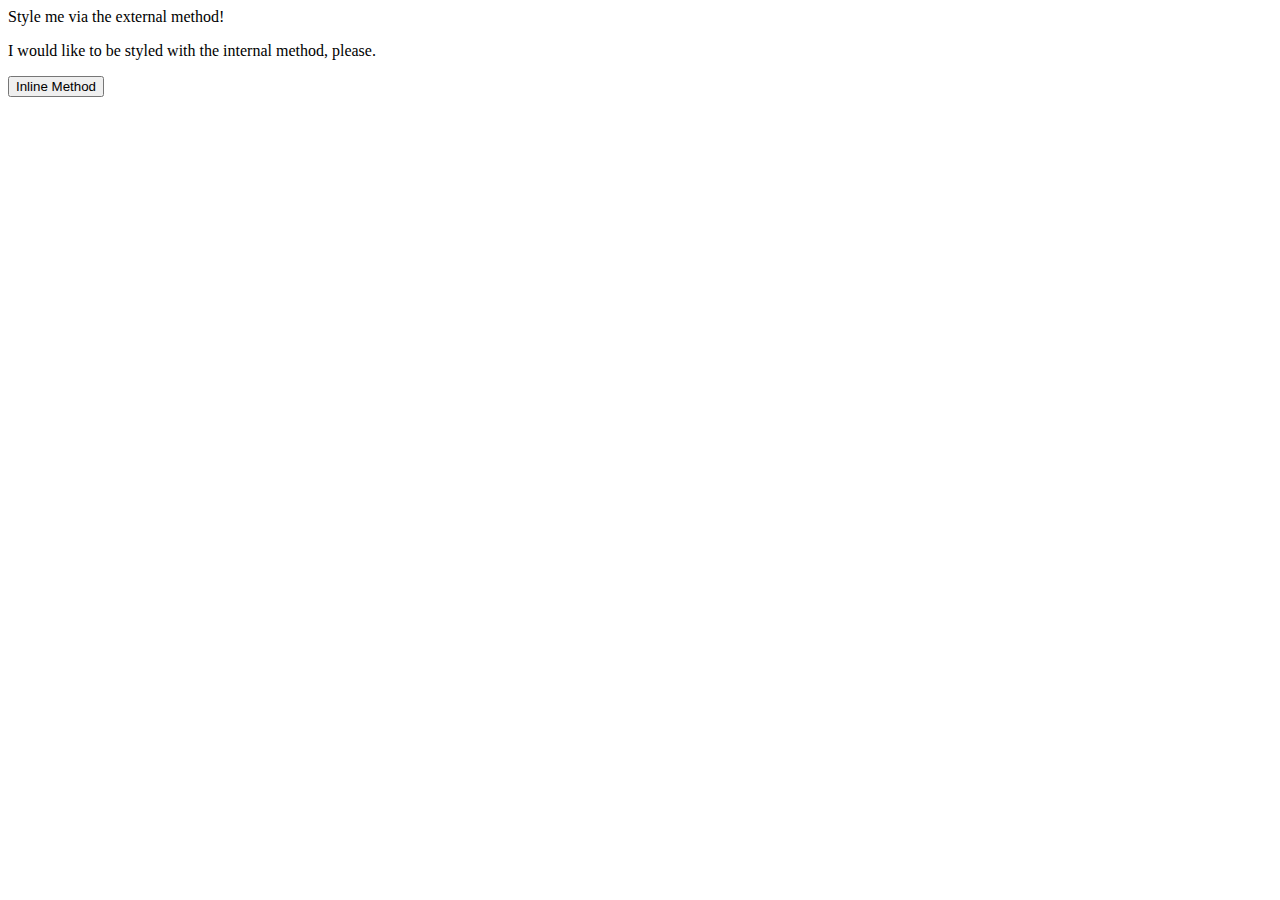
<file: foundations/index.html>
<!DOCTYPE html>
<html lang="en">
<head>
    <meta charset="UTF-8">
    <meta http-equiv="X-UA-Compatible" content="IE=edge">
    <meta name="viewport" content="width=device-width, initial-scale=1.0">
    <title>Methods for Adding CSS</title>
</head>
<body>
    <div>Style me via the external method!</div>
    <p>I would like to be styled with the internal method, please.</p>
    <button>Inline Method</button>
</body>
</html>
</file>
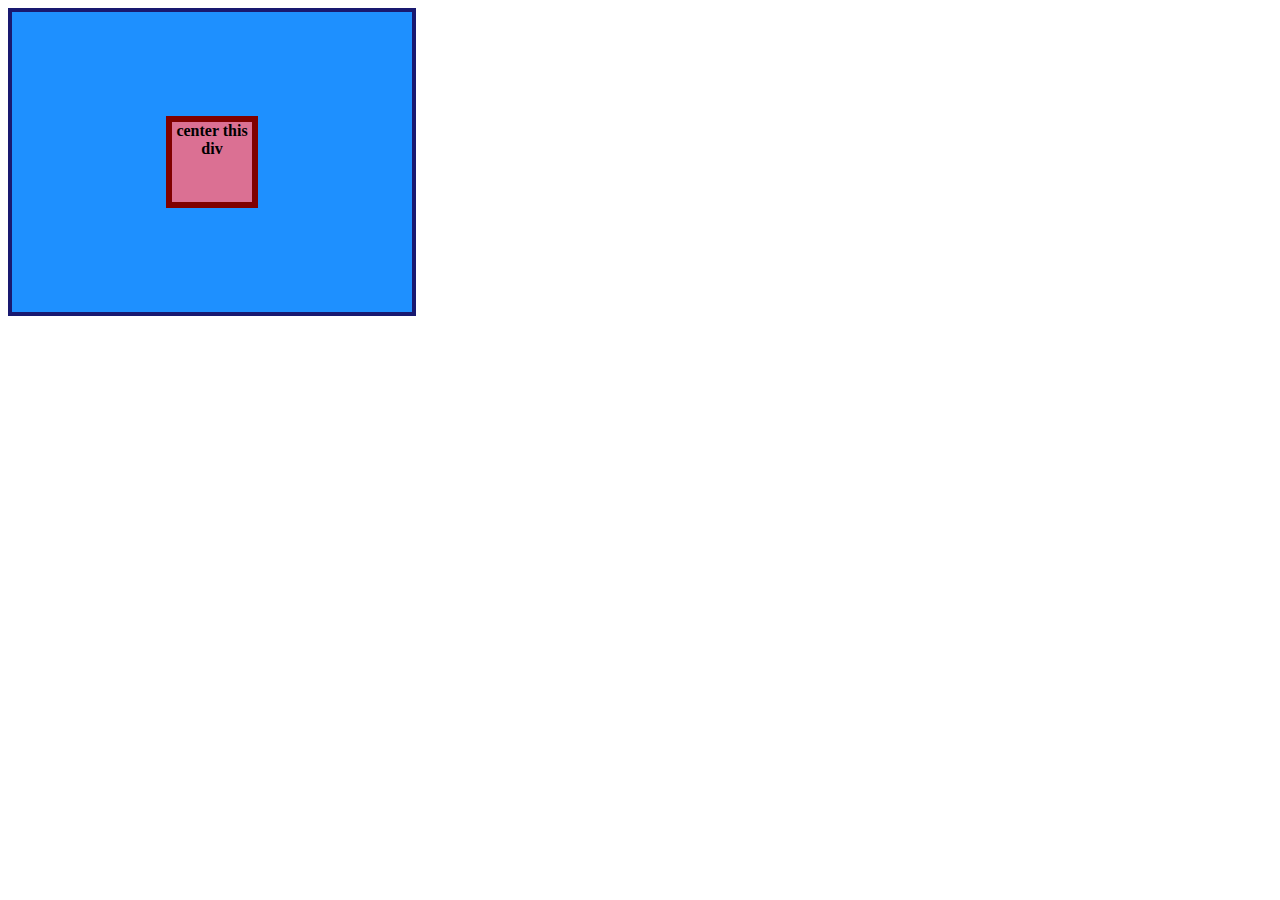
<file: flex/01-flex-center/index.html>
<!DOCTYPE html>
<html lang="en">
  <head>
    <meta charset="UTF-8">
    <meta http-equiv="X-UA-Compatible" content="IE=edge">
    <meta name="viewport" content="width=device-width, initial-scale=1.0">
    <title>CENTER THIS DIV</title>
    <link rel="stylesheet" href="style.css">
  </head>
  <body>
    <div class="container">
      <div class="box">center this div</div>
    </div>
  </body>
</html>
</file>
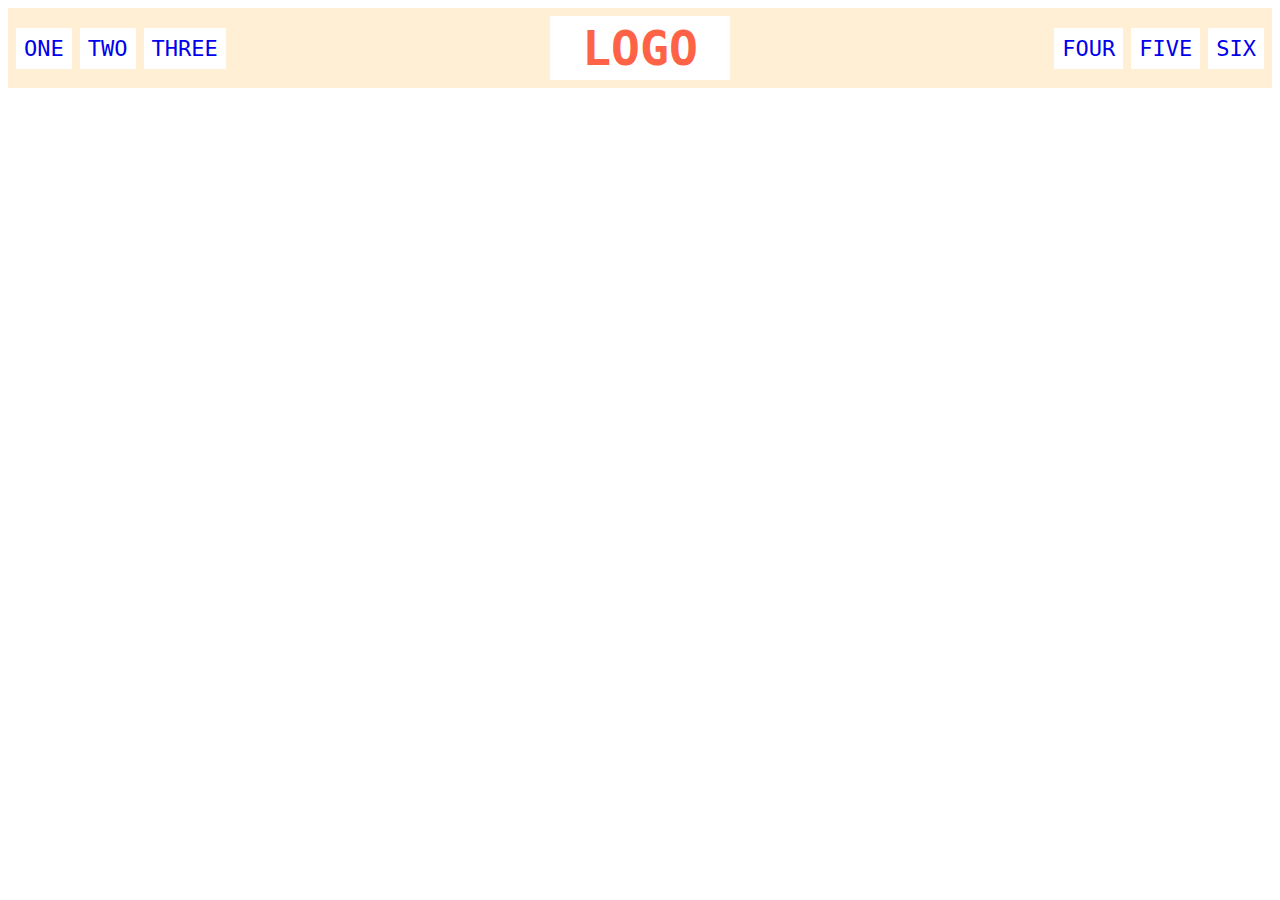
<file: flex/02-flex-header/index.html>
<!DOCTYPE html>
<html lang="en">
  <head>
    <meta charset="UTF-8">
    <meta http-equiv="X-UA-Compatible" content="IE=edge">
    <meta name="viewport" content="width=device-width, initial-scale=1.0">
    <title>Flex Header</title>
    <link rel="stylesheet" href="style.css">
  </head>
  <body>
    <div class="header">
      <div class="left-links">
        <ul>
          <li><a href="#">ONE</a></li>
          <li><a href="#">TWO</a></li>
          <li><a href="#">THREE</a></li>
        </ul>
      </div>
      <div class="logo">LOGO</div>
      <div class="right-links">
        <ul>
          <li><a href="#">FOUR</a></li>
          <li><a href="#">FIVE</a></li>
          <li><a href="#">SIX</a></li>
        </ul>
      </div>
    </div>
  </body>
</html>
</file>
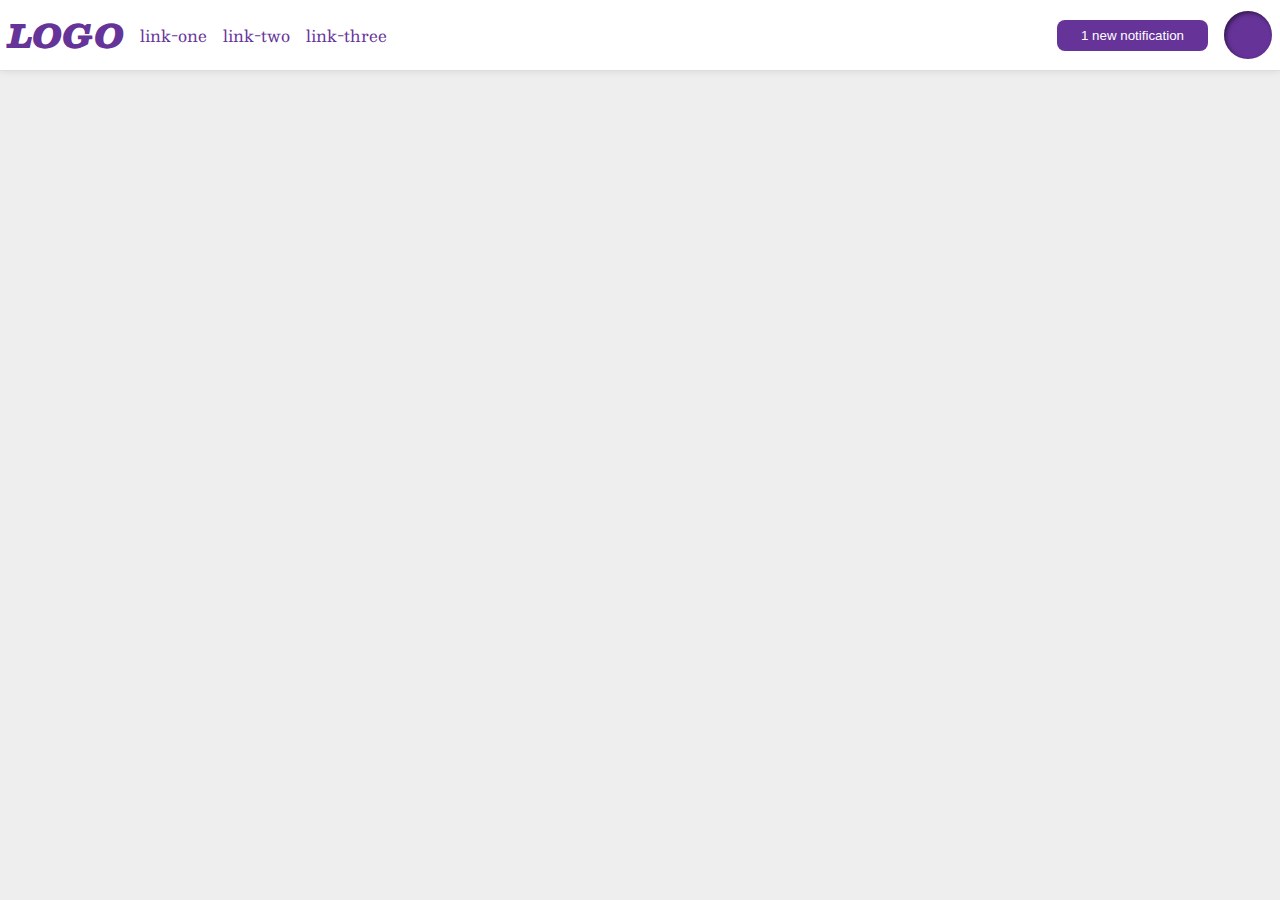
<file: flex/03-flex-header-2/index.html>
<!DOCTYPE html>
<html lang="en">
  <head>
    <meta charset="UTF-8">
    <meta http-equiv="X-UA-Compatible" content="IE=edge">
    <meta name="viewport" content="width=device-width, initial-scale=1.0">
    <title>Flex Header 2</title>
    <link rel="stylesheet" href="style.css">
  </head>
  <body>
    <div class="header">
        <div class="left">
            <div class="logo">
                LOGO
            </div>
            <ul class="links">
                <li><a href="google.com">link-one</a></li>
                <li><a href="google.com">link-two</a></li>
                <li><a href="google.com">link-three</a></li>
            </ul>
        </div>
        <div class="right">
            <button class="notifications">
                1 new notification
            </button>
            <div class="profile-image"></div>
        </div>
    </div>
  </body>
</html>
</file>
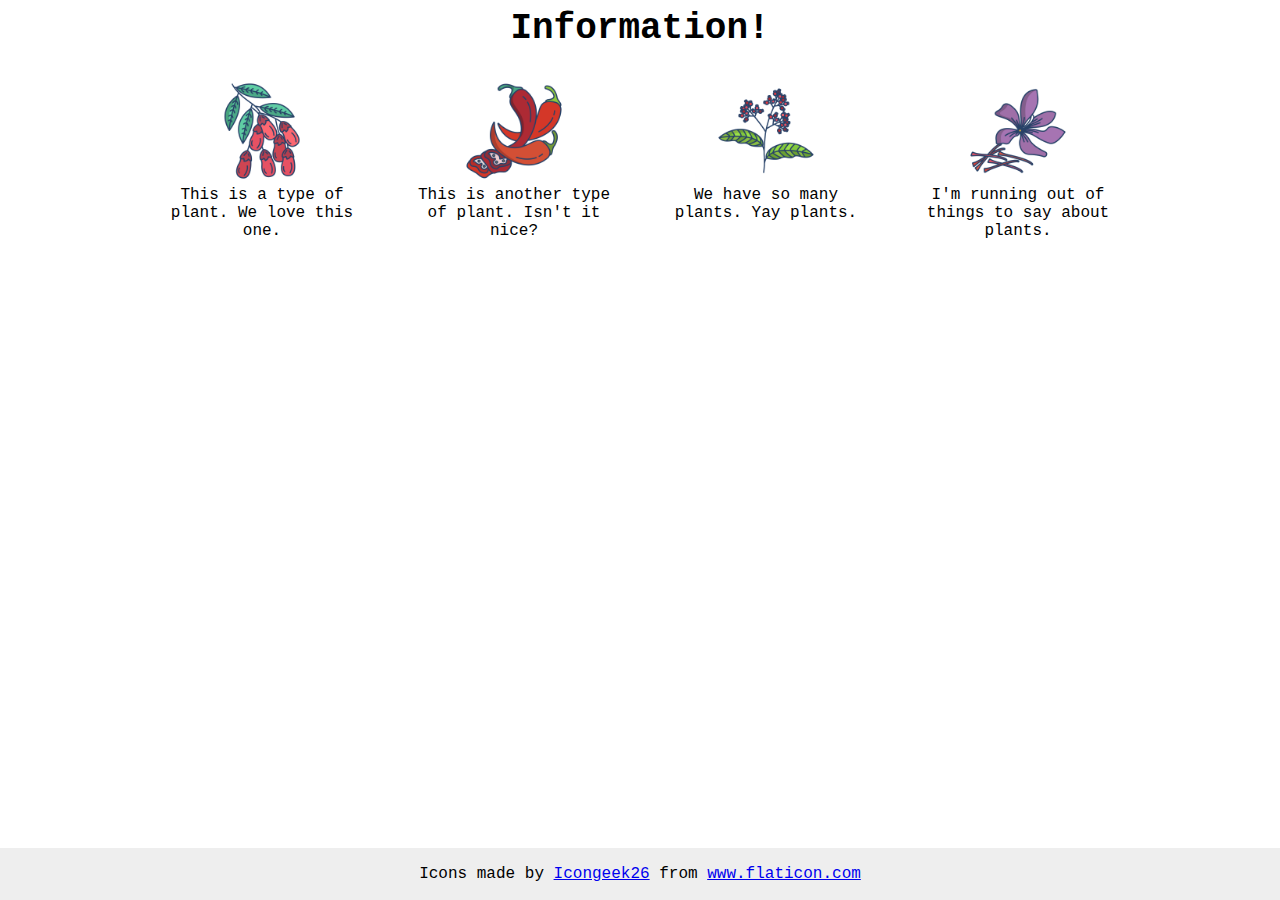
<file: flex/04-flex-information/index.html>
<!DOCTYPE html>
<html lang="en">
  <head>
    <meta charset="UTF-8">
    <meta http-equiv="X-UA-Compatible" content="IE=edge">
    <meta name="viewport" content="width=device-width, initial-scale=1.0">
    <title>Information</title>
    <link rel="stylesheet" href="style.css">
  </head>
  <body>
    <div class="title">Information!</div>

        <div class="container">
            <div class="card">
                <img src="./images/barberry.png" alt="barberry">
                <div class="text">This is a type of plant. We love this one.</div>
            </div>
            <div class="card">
                <img src="./images/chilli.png" alt="chili">
                <div class="text">This is another type of plant. Isn't it nice?</div>
            </div>
            <div class="card">
                <img src="./images/pepper.png" alt="pepper">
                <div class="text">We have so many plants. Yay plants.</div>
            </div>
            <div class="card">
                <img src="./images/saffron.png" alt="saffron">
                <div class="text">I'm running out of things to say about plants.</div>
            </div>
        </div>
    <!-- disregard this section, it's here to give attribution to the creator of these icons -->
    <div class="footer">
      <div>Icons made by <a href="https://www.flaticon.com/authors/icongeek26" title="Icongeek26">Icongeek26</a> from <a href="https://www.flaticon.com/" title="Flaticon">www.flaticon.com</a></div>
    </div>
  </body>
</html>
</file>
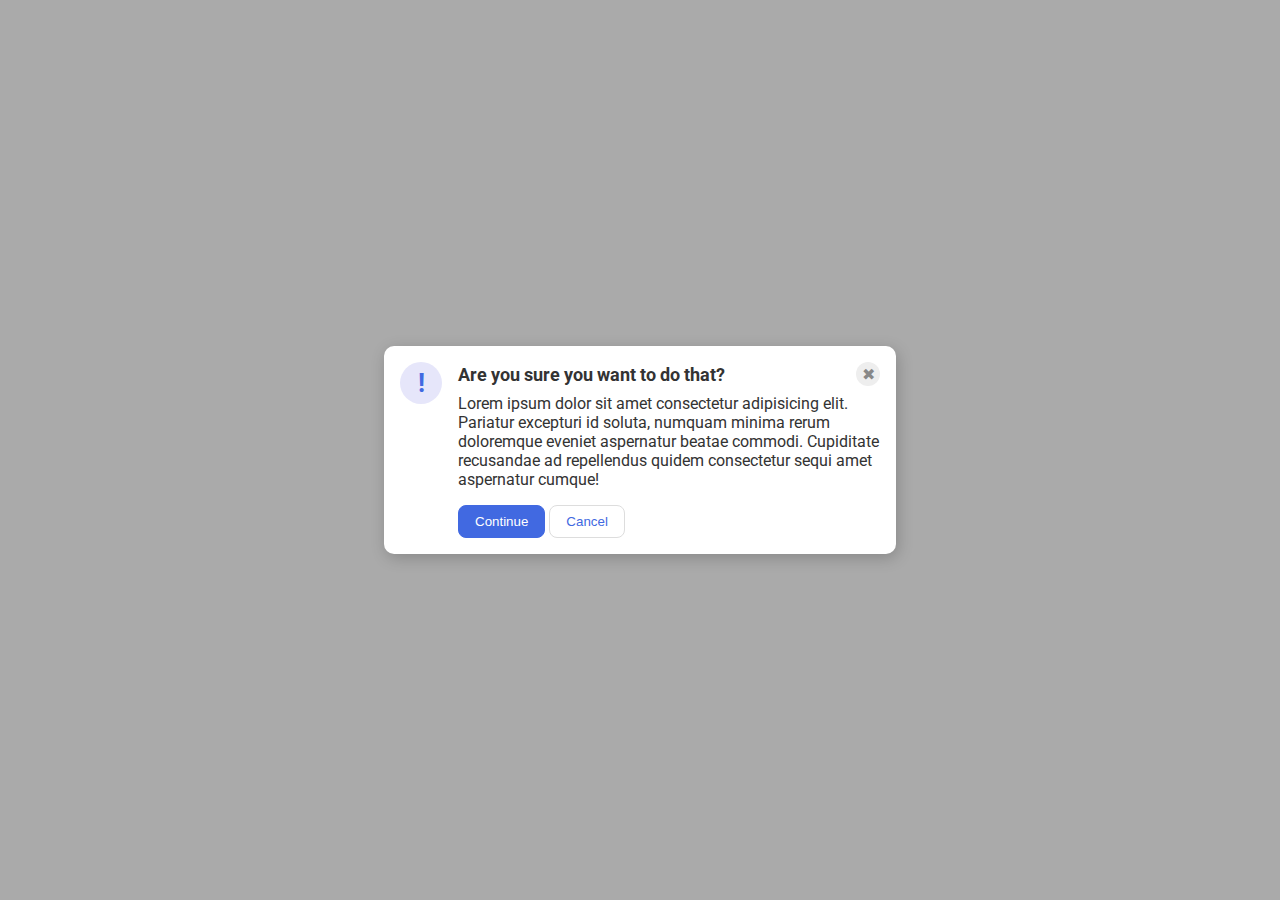
<file: flex/05-flex-modal/index.html>
<!DOCTYPE html>
<html lang="en">
  <head>
    <meta charset="UTF-8">
    <meta http-equiv="X-UA-Compatible" content="IE=edge">
    <meta name="viewport" content="width=device-width, initial-scale=1.0">
    <link rel="stylesheet" href="style.css">
    <title>Modal</title>
  </head>
  <body>
    <div class="modal">
      <div class="icon">!</div>
      <div class="container">
        <div class="header">Are you sure you want to do that?
            <div class="close-button">✖</div>
        </div>
        <div class="text">Lorem ipsum dolor sit amet consectetur adipisicing elit. Pariatur excepturi id soluta, numquam minima rerum doloremque eveniet aspernatur beatae commodi. Cupiditate recusandae ad repellendus quidem consectetur sequi amet aspernatur cumque!</div>
        <button class="continue">Continue</button>
        <button class="cancel">Cancel</button>
        </div>
    </div>
  </body>
</html>
</file>
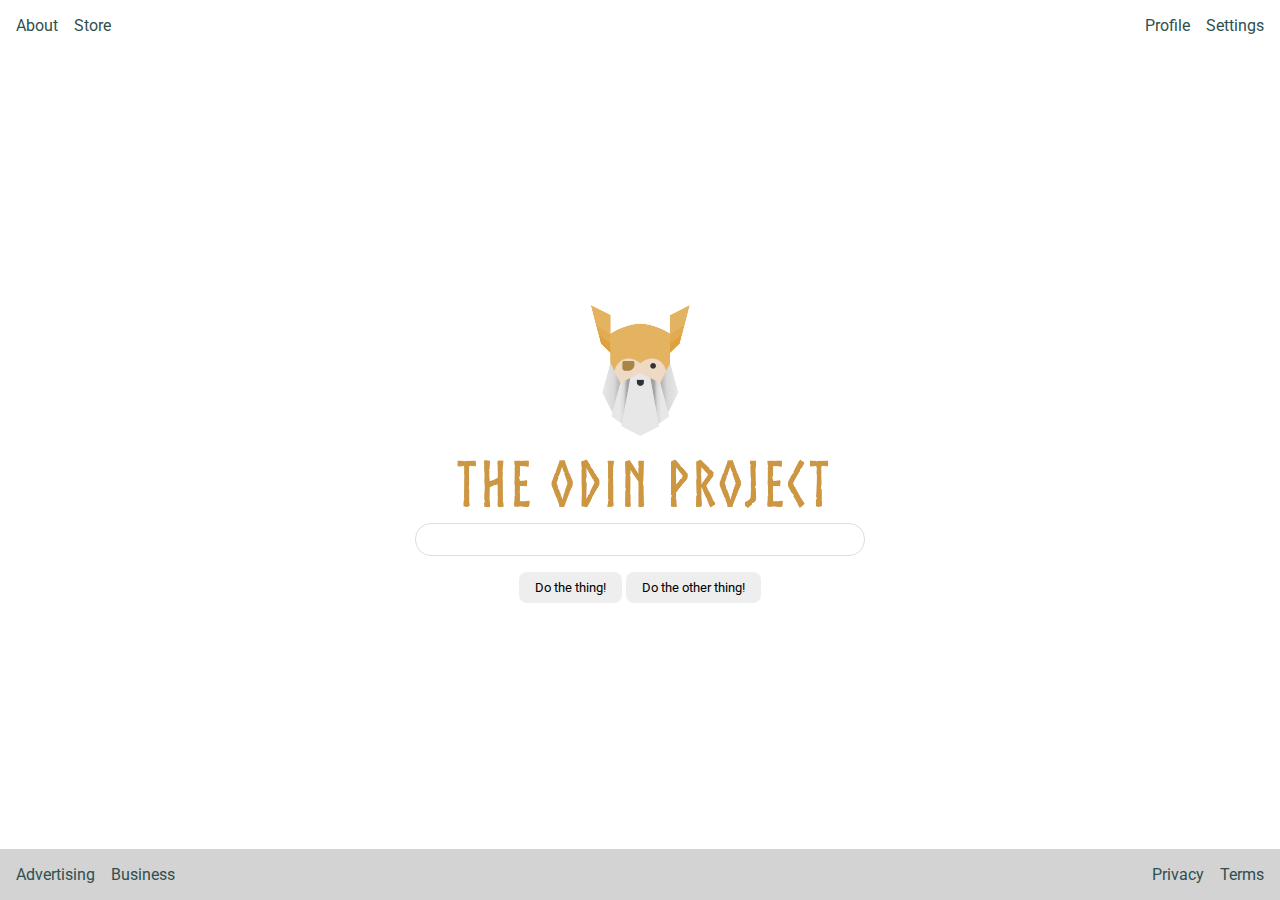
<file: flex/06-flex-layout/index.html>
<!DOCTYPE html>
<html lang="en">
  <head>
    <meta charset="UTF-8">
    <meta http-equiv="X-UA-Compatible" content="IE=edge">
    <meta name="viewport" content="width=device-width, initial-scale=1.0">
    <title>LAYOUT</title>
    <link rel="stylesheet" href="./style.css">
  </head>
  <body>
    <div class="header">
      <ul class="left-links">
        <li><a href="#">About</a></li>
        <li><a href="#">Store</a></li>
      </ul>
      <ul class="right-links">
        <li><a href="#">Profile</a></li>
        <li><a href="#">Settings</a></li>
      </ul>
    </div>
    <div class="content">
      <img src="./images/logo.png" alt="Project logo. Represents odin with the project name.">
      <div class="input">
        <input type="text">
      </div>
      <div class="buttons">
        <button>Do the thing!</button>
        <button>Do the other thing!</button>
      </div>
    </div>
    <div class="footer">
      <ul class="left-links">
        <li><a href="#">Advertising</a></li>
        <li><a href="#">Business</a></li>
      </ul>
      <ul class="right-links">
        <li><a href="#">Privacy</a></li>
        <li><a href="#">Terms</a></li>
      </ul>
    </div>
  </body>
</html>
</file>
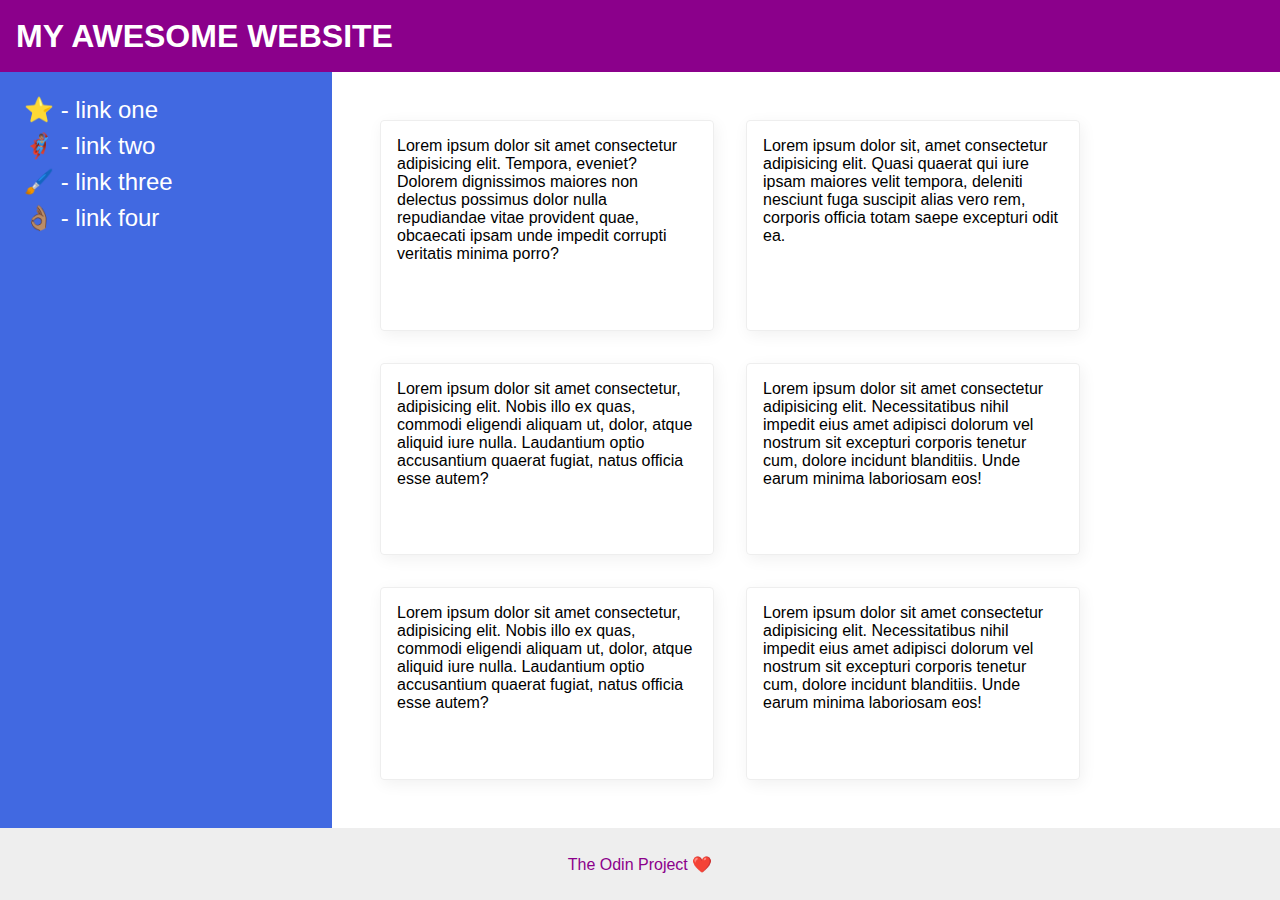
<file: flex/07-flex-layout-2/index.html>
<!DOCTYPE html>
<html lang="en">
  <head>
    <meta charset="UTF-8">
    <meta http-equiv="X-UA-Compatible" content="IE=edge">
    <meta name="viewport" content="width=device-width, initial-scale=1.0">
    <title>The Holy Grail</title>
    <link rel="stylesheet" href="style.css">
  </head>
  <body>
    <div class="header">
      MY AWESOME WEBSITE
    </div>
      <div class="body">
        <div class="sidebar">
          <ul>
            <li><a href="#">⭐ - link one</a></li>
            <li><a href="#">🦸🏽‍♂️ - link two</a></li>
            <li><a href="#">🖌️ - link three</a></li>
            <li><a href="#">👌🏽 - link four</a></li>
          </ul>
        </div>
        <div class="container">
          <div class="card">Lorem ipsum dolor sit amet consectetur adipisicing elit. Tempora, eveniet? Dolorem dignissimos maiores non delectus possimus dolor nulla repudiandae vitae provident quae, obcaecati ipsam unde impedit corrupti veritatis minima porro?</div>
          <div class="card">Lorem ipsum dolor sit, amet consectetur adipisicing elit. Quasi quaerat qui iure ipsam maiores velit tempora, deleniti nesciunt fuga suscipit alias vero rem, corporis officia totam saepe excepturi odit ea.</div>
          <div class="card">Lorem ipsum dolor sit amet consectetur, adipisicing elit. Nobis illo ex quas, commodi eligendi aliquam ut, dolor, atque aliquid iure nulla. Laudantium optio accusantium quaerat fugiat, natus officia esse autem?</div>
          <div class="card">Lorem ipsum dolor sit amet consectetur adipisicing elit. Necessitatibus nihil impedit eius amet adipisci dolorum vel nostrum sit excepturi corporis tenetur cum, dolore incidunt blanditiis. Unde earum minima laboriosam eos!</div>
          <div class="card">Lorem ipsum dolor sit amet consectetur, adipisicing elit. Nobis illo ex quas, commodi eligendi aliquam ut, dolor, atque aliquid iure nulla. Laudantium optio accusantium quaerat fugiat, natus officia esse autem?</div>
          <div class="card">Lorem ipsum dolor sit amet consectetur adipisicing elit. Necessitatibus nihil impedit eius amet adipisci dolorum vel nostrum sit excepturi corporis tenetur cum, dolore incidunt blanditiis. Unde earum minima laboriosam eos!</div>
        </div>
    </div>
    <div class="footer">
      The Odin Project ❤️
    </div>
  </body>
</html>
</file>
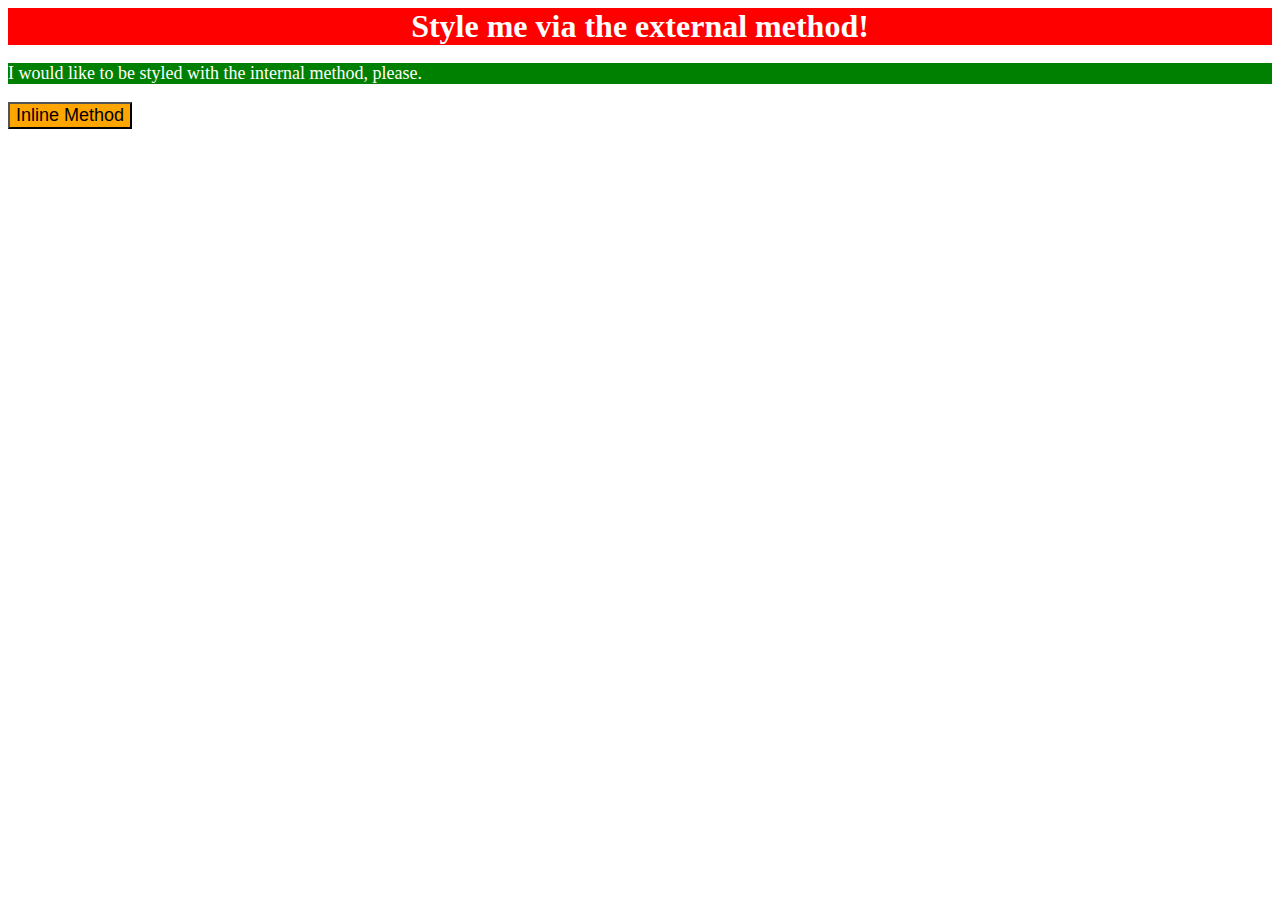
<file: foundations/01-css-methods/index.html>
<!DOCTYPE html>
<html lang="en">
<head>
    <meta charset="UTF-8">
    <meta http-equiv="X-UA-Compatible" content="IE=edge">
    <meta name="viewport" content="width=device-width, initial-scale=1.0">
    <title>Methods for Adding CSS</title>
    <link rel="stylesheet" href="stylesheet.css">
    <style>
        p {
            background-color: green;
            color: white;
            font-size: 18px;
        }
    </style>
</head>
<body>
    <div>Style me via the external method!</div>
    <p>I would like to be styled with the internal method, please.</p>
    <button style="background-color: orange; font-size: 18px;">Inline Method</button>
</body>
</html>
</file>
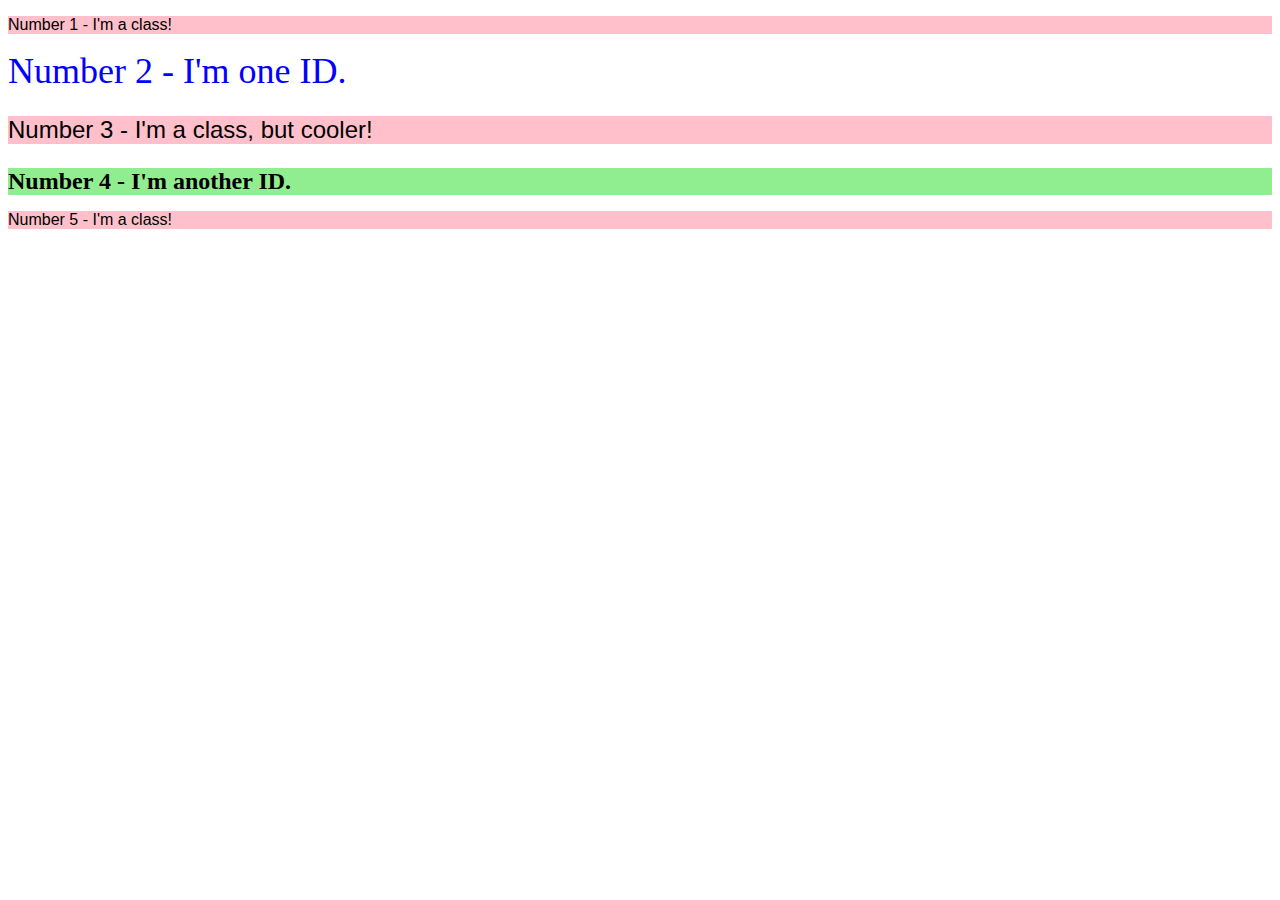
<file: foundations/02-class-id-selectors/index.html>
<!DOCTYPE html>
<html lang="en">
  <head>
    <meta charset="UTF-8">
    <meta http-equiv="X-UA-Compatible" content="IE=edge">
    <meta name="viewport" content="width=device-width, initial-scale=1.0">
    <title>Class and ID Selectors</title>
    <link rel="stylesheet" href="style.css">
  </head>
  <body>
    <p class="odd">Number 1 - I'm a class!</p>
    <div class="even"id="two">Number 2 - I'm one ID.</div>
    <p class="odd three">Number 3 - I'm a class, but cooler!</p>
    <div class="even"id="four">Number 4 - I'm another ID.</div>
    <p class="odd">Number 5 - I'm a class!</p>
  </body>
</html>
</file>
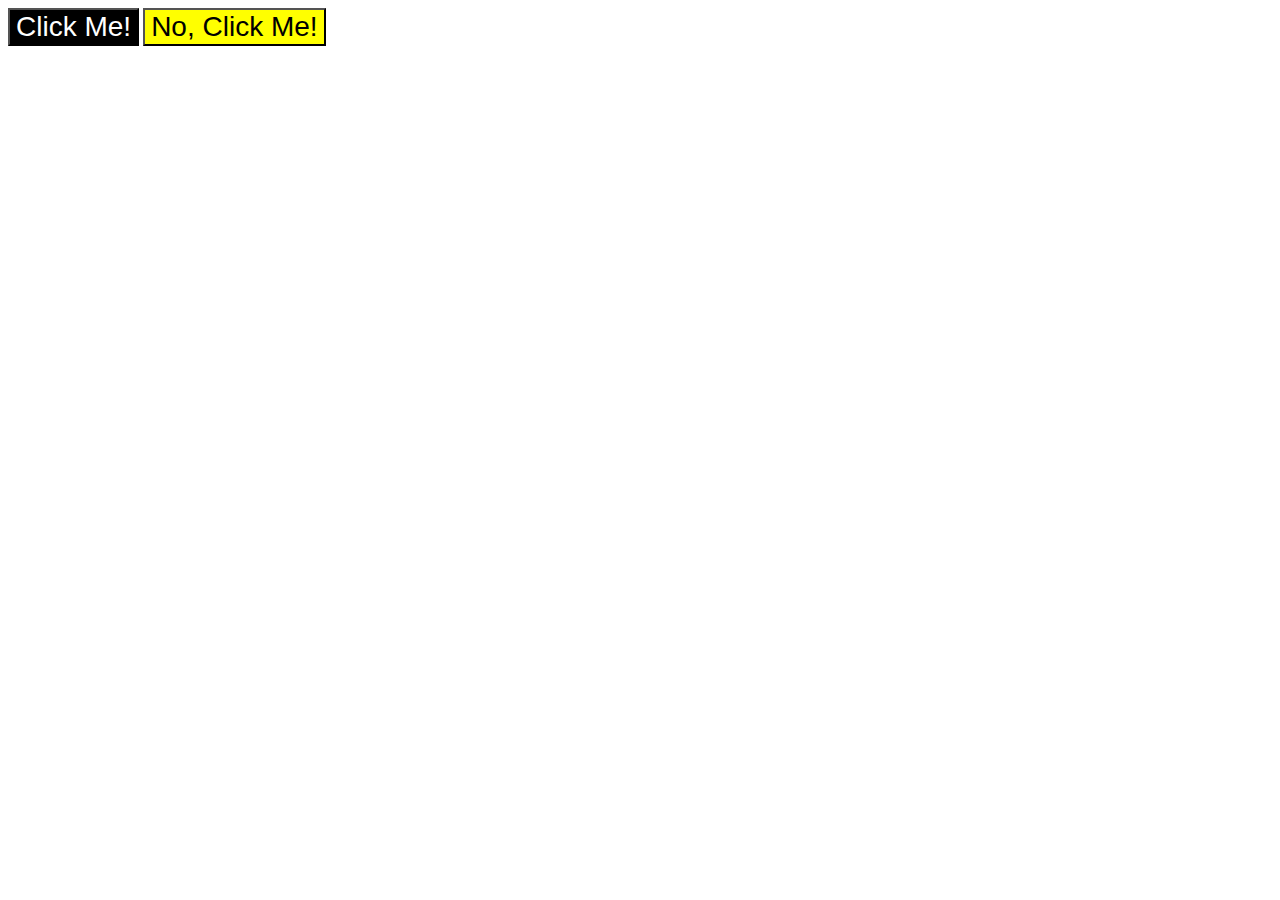
<file: foundations/03-grouping-selectors/index.html>
<!DOCTYPE html>
<html lang="en">
  <head>
    <meta charset="UTF-8">
    <meta http-equiv="X-UA-Compatible" content="IE=edge">
    <meta name="viewport" content="width=device-width, initial-scale=1.0">
    <title>Grouping Selectors</title>
    <link rel="stylesheet" href="style.css">
  </head>
  <body>
    <button class="black">Click Me!</button>
    <button class="yellow">No, Click Me!</button>
  </body>
</html>
</file>
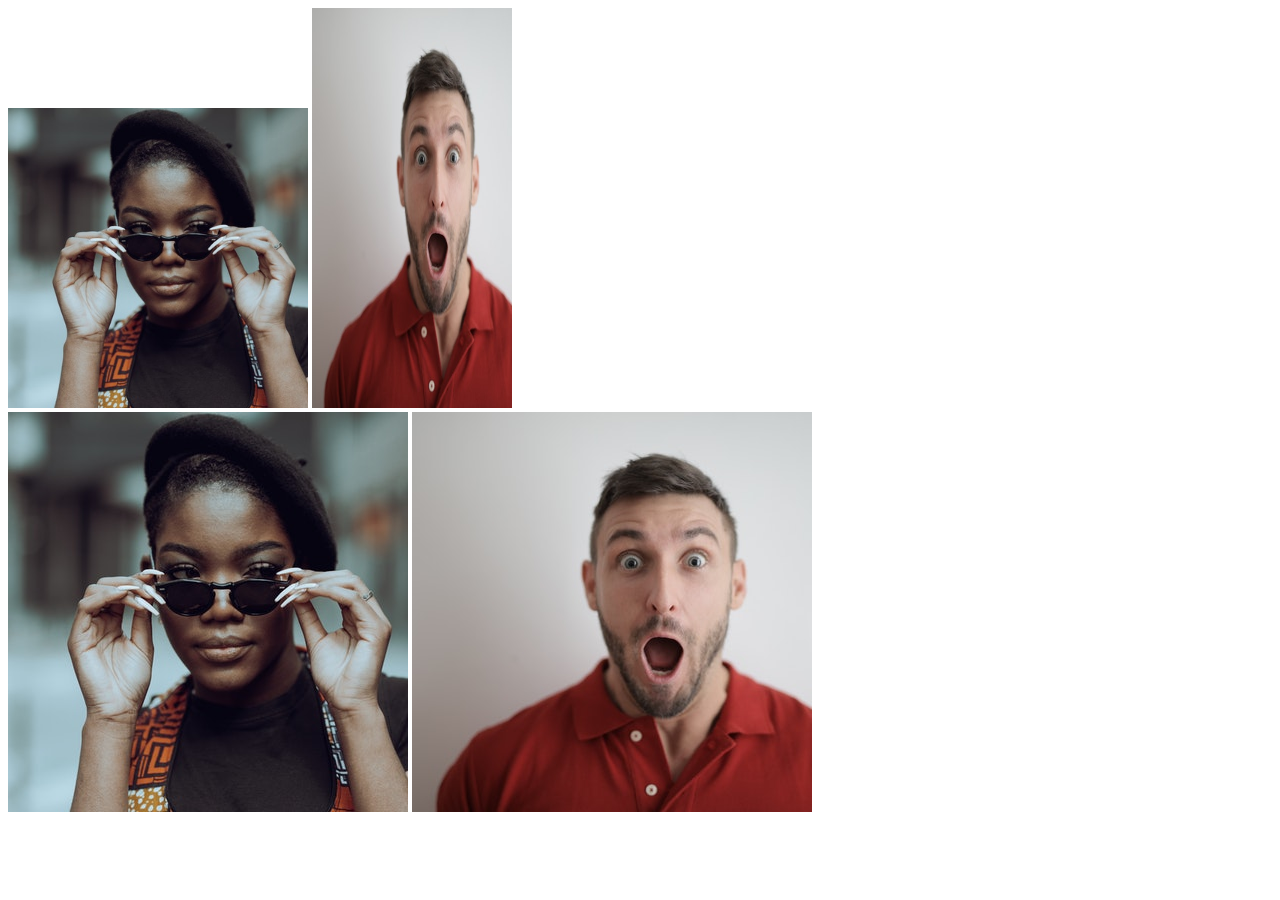
<file: foundations/04-chaining-selectors/index.html>
<!DOCTYPE html>
<html lang="en">
  <head>
    <meta charset="UTF-8">
    <meta http-equiv="X-UA-Compatible" content="IE=edge">
    <meta name="viewport" content="width=device-width, initial-scale=1.0">
    <title>Chaining Selectors</title>
    <link rel="stylesheet" href="style.css">
  </head>
  <body>
    <!-- Use the classes BELOW this line -->
    <div>
      <img class="avatar proportioned" src="./images/pexels-katho-mutodo-8434791.jpeg" alt="Woman with glasses">
      <img class="avatar distorted" src="./images/pexels-andrea-piacquadio-3777931.jpeg" alt="Man with surprised expression">
    </div>
    <!-- Use the classes ABOVE this line -->
    <div>
      <img class="original proportioned" src="./images/pexels-katho-mutodo-8434791.jpeg" alt="Woman with glasses">
      <img class="original distorted" src="./images/pexels-andrea-piacquadio-3777931.jpeg" alt="Man with surprised expression">
    </div>
  </body>
</html>
</file>
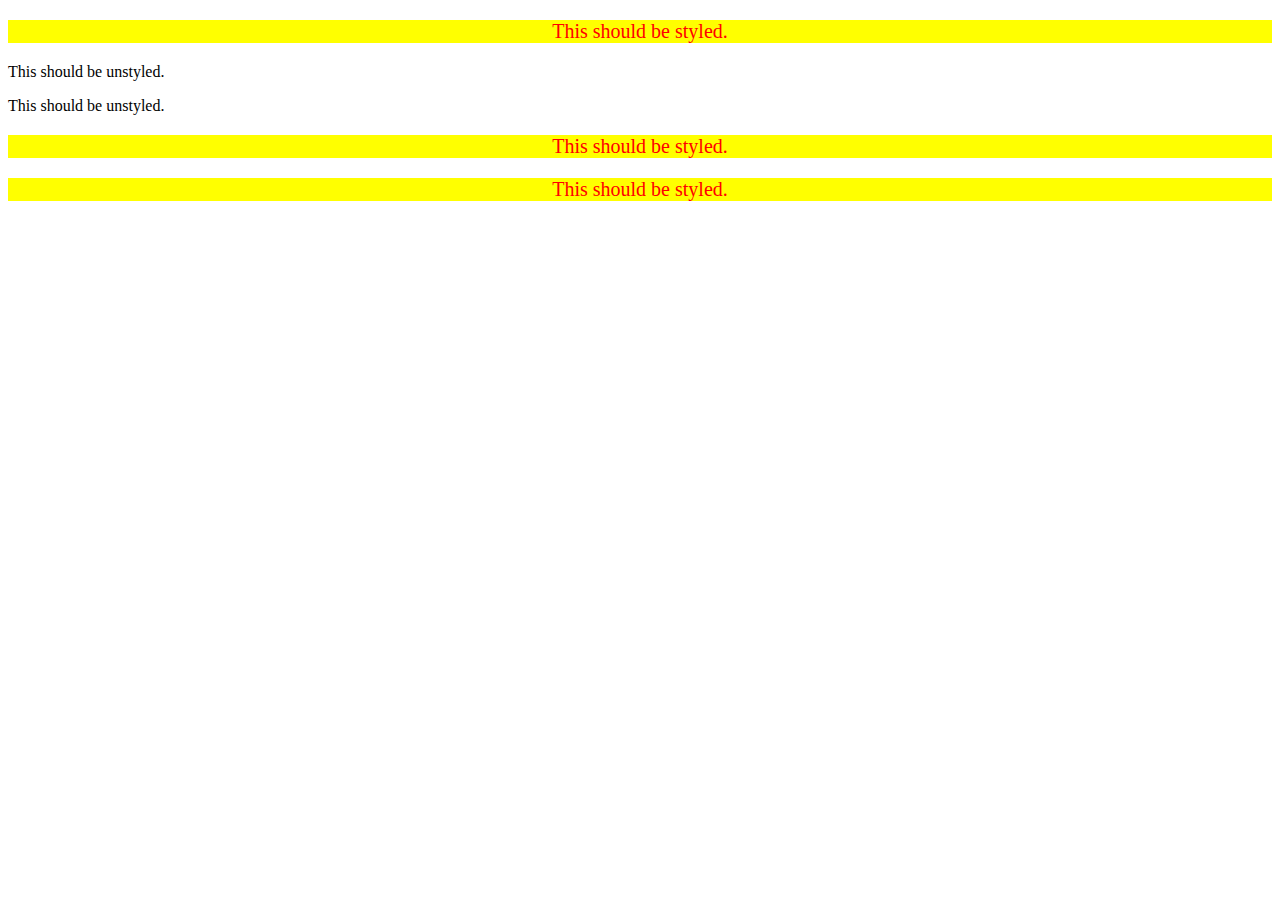
<file: foundations/05-descendant-combinator/index.html>
<!DOCTYPE html>
<html lang="en">
  <head>
    <meta charset="UTF-8">
    <meta http-equiv="X-UA-Compatible" content="IE=edge">
    <meta name="viewport" content="width=device-width, initial-scale=1.0">
    <title>Descendant Combinator</title>
    <link rel="stylesheet" href="style.css">
  </head>
  <body>
    <div class="container">
      <p class="text">This should be styled.</p>
    </div>
    <p class="text">This should be unstyled.</p>
    <p class="text">This should be unstyled.</p>
    <div class="container">
      <p class="text">This should be styled.</p>
      <p class="text">This should be styled.</p>
    </div>
  </body>
</html>
</file>
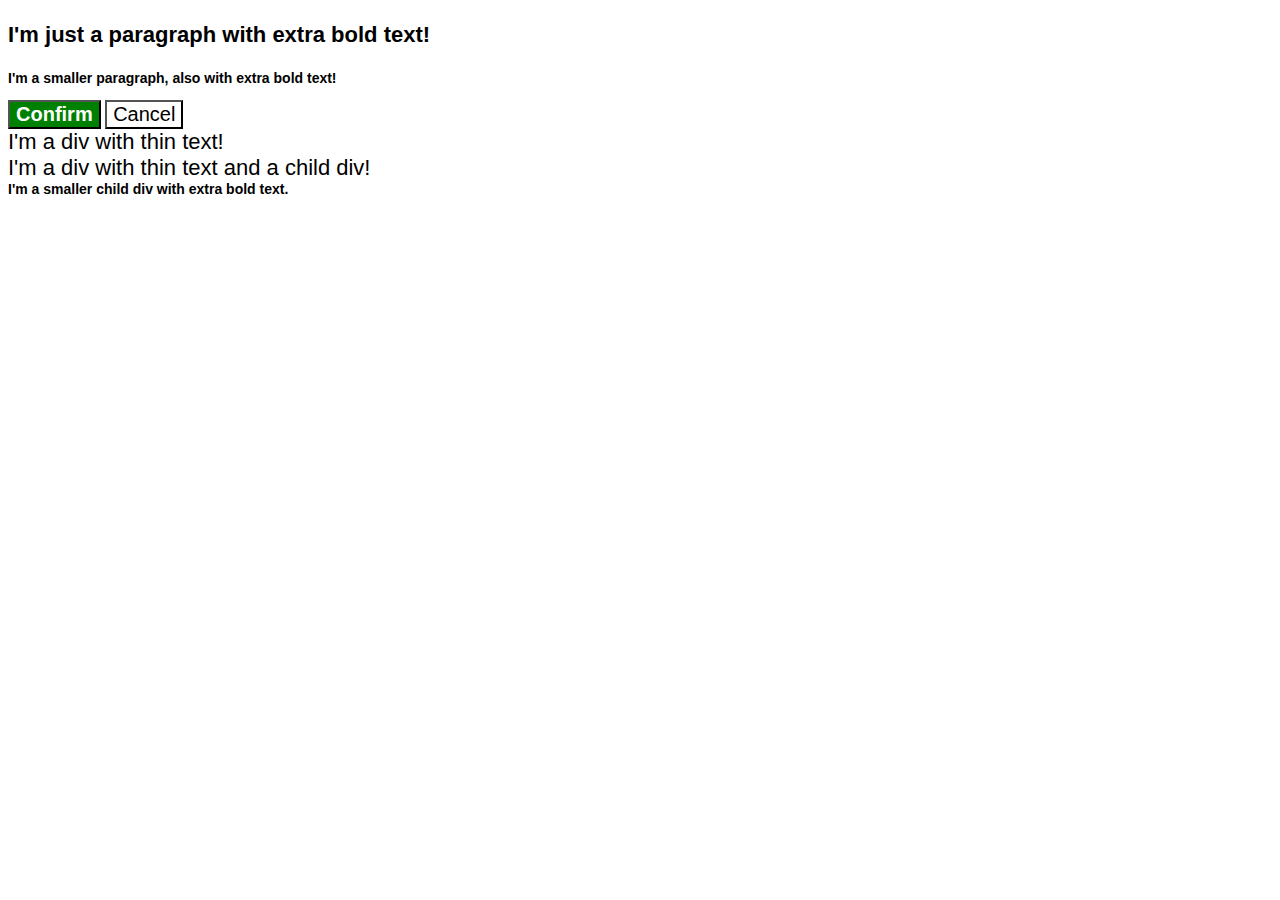
<file: foundations/06-cascade-fix/index.html>
<!DOCTYPE html>
<html lang="en">
  <head>
    <meta charset="UTF-8">
    <meta http-equiv="X-UA-Compatible" content="IE=edge">
    <meta name="viewport" content="width=device-width, initial-scale=1.0">
    <title>Fix the Cascade</title>
    <link rel="stylesheet" href="style.css">
  </head>
  <body>
    <p class="para">I'm just a paragraph with extra bold text!</p>
    <p class="para small-para">I'm a smaller paragraph, also with extra bold text!</p>

    <button id="confirm-button" class="button confirm">Confirm</button>
    <button id="cancel-button" class="button cancel">Cancel</button>

    <div class="text">I'm a div with thin text!</div>
    <div class="text">I'm a div with thin text and a child div!
      <div class="text child">I'm a smaller child div with extra bold text.</div>
    </div>
  </body>
</html>
</file>
<file: flex/01-flex-center/style.css>
.container {
    background: dodgerblue;
    border: 4px solid midnightblue;
    width: 400px;
    height: 300px;
    display: flex;
    align-items: center;
    justify-content: center;
  }
  
  .box {
    background: palevioletred;
    font-weight: bold;
    text-align: center;
    border: 6px solid maroon;
    width: 80px;
    height: 80px;
  }
</file>
<file: flex/02-flex-header/style.css>
.header  {
    font-family: monospace;
    background: papayawhip;
    padding: 8px;
    display: flex;
    align-items: center;
    justify-content: space-between;
  }
  
  .logo {
    font-size: 48px;
    font-weight: 900;
    color: tomato;
    background: white;
    padding: 4px 32px;
  }
  
  ul {
    /* this removes the dots on the list items*/
    list-style-type: none;
    display: flex;
    margin: 0;
    padding: 0;
    gap: 8px;
  }
  
  a {
    font-size: 22px;
    background: white;
    padding: 8px;
    /* this removes the line under the links */
    text-decoration: none;
  }
</file>
<file: flex/03-flex-header-2/style.css>
/* this is some magical font-importing.  
you'll learn about it later. */
@import url('https://fonts.googleapis.com/css2?family=Besley:ital,wght@0,400;1,900&display=swap');

body {
  margin: 0;
  background: #eee;
  font-family: Besley, serif;
}

.header {
  background: white;
  border-bottom: 1px solid #ddd;
  box-shadow: 0 0 8px rgba(0,0,0,.1);
  display: flex;
  justify-content: space-between;
  padding: 8px;
}

.profile-image {
  background: rebeccapurple;
  box-shadow: inset 2px 2px 4px rgba(0,0,0,.5);
  border-radius: 50%;
  width: 48px;
  height: 48px;
}

.logo {
  color: rebeccapurple;
  font-size: 32px;
  font-weight: 900;
  font-style: italic;
}

button {
  border: none;
  border-radius: 8px;
  background: rebeccapurple;
  color: white;
  padding: 8px 24px;
}

a {
  /* this removes the line under our links */
  text-decoration: none;
  color: rebeccapurple;
}

ul {
  list-style-type: none;
  display: flex;
  margin: 0;
  padding: 0;
  gap: 16px;
}

.left, .right {
    display: flex;
    align-items: center;
    gap: 16px;
}
</file>
<file: flex/04-flex-information/style.css>
body {
    font-family: 'Courier New', Courier, monospace;
    text-align: center;
  }
  
  img {
    width: 100px;
    height: 100px;
  }
  
  .title {
    font-size: 36px;
    font-weight: 900;
    margin-bottom: 32px;
  }

  .container {
    display: flex;
    justify-content: center;
    gap: 52px;
  }

  .card {
    max-width: 200px;
  }
  
  /* do not edit this footer */
  .footer {
    position: fixed;
    bottom: 0;
    left: 0;
    right: 0;
    height: 52px;
    display: flex;
    align-items: center;
    justify-content: center;
    background: #eee;
  }
</file>
<file: flex/05-flex-modal/style.css>
@import url('https://fonts.googleapis.com/css2?family=Roboto:wght@400;700&display=swap');

html, body {
  height: 100%;
}

body {
  font-family: Roboto, sans-serif;
  margin: 0;
  background: #aaa;
  color: #333;
  /* I'll give you this one for free lol */
  display: flex;
  align-items: center;
  justify-content: center;
}

.modal {
  background: white;
  width: 480px;
  border-radius: 10px;
  box-shadow: 2px 4px 16px rgba(0,0,0,.2);
  display: flex;
  gap: 16px;
  padding: 16px;
}

.icon {
  color: royalblue;
  font-size: 26px;
  font-weight: 700;
  background: lavender;
  width: 42px;
  height: 42px;
  border-radius: 50%;
  display: flex;
  align-items: center;
  justify-content: center;
  flex-shrink: 0;
}

.close-button {
  background: #eee;
  border-radius: 50%;
  color: #888;
  font-weight: 400;
  font-size: 16px;
  height: 24px;
  width: 24px;
  display: flex;
  align-items: center;
  justify-content: center;
}

button {
  padding: 8px 16px;
  border-radius: 8px;
}

button.continue {
  background: royalblue;
  border: 1px solid royalblue;
  color: white;
}

button.cancel {
  background: white;
  border: 1px solid #ddd;
  color: royalblue;
}

.header {
    display: flex;
    align-items: center;
    justify-content: space-between;
    font-weight: bold;
    font-size: 18px;
    margin-bottom: 8px;
}

.text {
    margin-bottom: 16px;
}
</file>
<file: flex/06-flex-layout/style.css>
@import url('https://fonts.googleapis.com/css2?family=Roboto:wght@400;700&display=swap');

body {
  height: 100vh;
  margin: 0;
  overflow: hidden;
  font-family: Roboto, sans-serif;
  display: flex;
  flex-direction: column;
}

img {
  width: 600px;
}

button {
  font-family: Roboto, sans-serif;
  border: none;
  border-radius: 8px;
  background: #eee;
  padding: 8px 16px;
}

input {
  border: 1px solid #ddd;
  border-radius: 16px;
  padding: 8px 24px;
  width: 400px;
  margin-bottom: 16px;
}

ul {
    display: flex;
    list-style-type: none;
    margin: 0;
    padding: 0;
    gap: 16px;
}

a {
    text-decoration: none;
    color: darkslategrey;
}

.footer, .header {
    display: flex;
    justify-content: space-between;
    padding: 16px;
}

.right-links {
    justify-content: right;
}

.content {
    flex: 1;
    display: flex;
    align-items: center;
    justify-content: center;
    flex-direction: column;
}

.footer {
    background-color: lightgrey;
}
</file>
<file: flex/07-flex-layout-2/style.css>
body {
    font-family: -apple-system, BlinkMacSystemFont, 'Segoe UI', Roboto, Oxygen, Ubuntu, Cantarell, 'Open Sans', 'Helvetica Neue', sans-serif;
    margin: 0;
    min-height: 100vh;
    display: flex;
    flex-direction: column;
  }
  
  .header {
    height: 72px;
    background: darkmagenta;
    color: white;
    display: flex;
    align-items: center;
    font-size: 32px;
    font-weight: 900;
    padding: 0 16px;
  }
  
  .footer {
    height: 72px;
    background: #eee;
    color: darkmagenta;
    display: flex;
    justify-content: center;
    align-items: center;
  }
  
  .sidebar {
    width: 300px;
    background: royalblue;
    flex-shrink: 0;
    padding: 16px;
  }
  
  .card {
    border: 1px solid #eee;
    box-shadow: 2px 4px 16px rgba(0,0,0,.06);
    border-radius: 4px;
    padding: 16px;
    margin: 16px;
    width: 300px;
  }

  .body {
    flex: 1;
    display: flex;
  }

  ul {
    list-style: none;
    margin: 0;
    padding: 0;
  }

  li {
    margin: 8px;
  }

  a {
    text-decoration: none;
    color:white;
    font-size: 24px;
  }

  .container {
    padding: 32px; 
    display: flex;
    flex-wrap: wrap;
  }
</file>
<file: foundations/01-css-methods/stylesheet.css>
div {
    background-color: red;
    color: white;
    font-size: 32px;
    text-align: center;
    font-weight: bold;
}
</file>
<file: foundations/02-class-id-selectors/style.css>
.odd {
    background-color: pink;
    font-family: Verdana, Geneva, Tahoma, sans-serif
}

.even#two {
    color: blue;
    font-size: 36px;
}

.odd.three {
    font-size: 24px;
}

.even#four {
    background-color: lightgreen;
    font-size: 24px;
    font-weight: bold;
}
</file>
<file: foundations/03-grouping-selectors/style.css>
.black, 
.yellow {
    font-size: 28px;
    font-family: Helvetica, "Times New Roman", sans-serif;
}

.black {
    background-color: black;
    color: white;   
}

.yellow {
    background-color: yellow;
}
</file>
<file: foundations/04-chaining-selectors/style.css>
.avatar.proportioned{
    width: 300px;
    height: auto;
}

.avatar.distorted{
    width: 200px;
    height: 400px;
}
</file>
<file: foundations/05-descendant-combinator/style.css>
.container .text {
    background-color: yellow;
    color: red;
    font-size: 20px;
    text-align: center;
}
</file>
<file: foundations/06-cascade-fix/style.css>
body {
    font-family:Arial, Helvetica, sans-serif
  }
  
  .para,
  .small-para {
    color: hsl(0, 0%, 0%);
    font-weight: 800;
  }
  
  .para.small-para {
    font-size: 14px;
    font-weight: 800;
  }
  
  .para {
    font-size: 22px;
  }
  
  #confirm-button {
    background: green;
    color: white;
    font-weight: bold;
  } 
  
  .button {
    background-color: rgb(255, 255, 255);
    color: rgb(0, 0, 0);
    font-size: 20px;
  }

  .text {
    color: rgb(0, 0, 0);
    font-size: 22px;
    font-weight: 100;
  }

  .text.child {
    color: rgb(0, 0, 0);
    font-weight: 800;
    font-size: 14px;
  }
</file>
